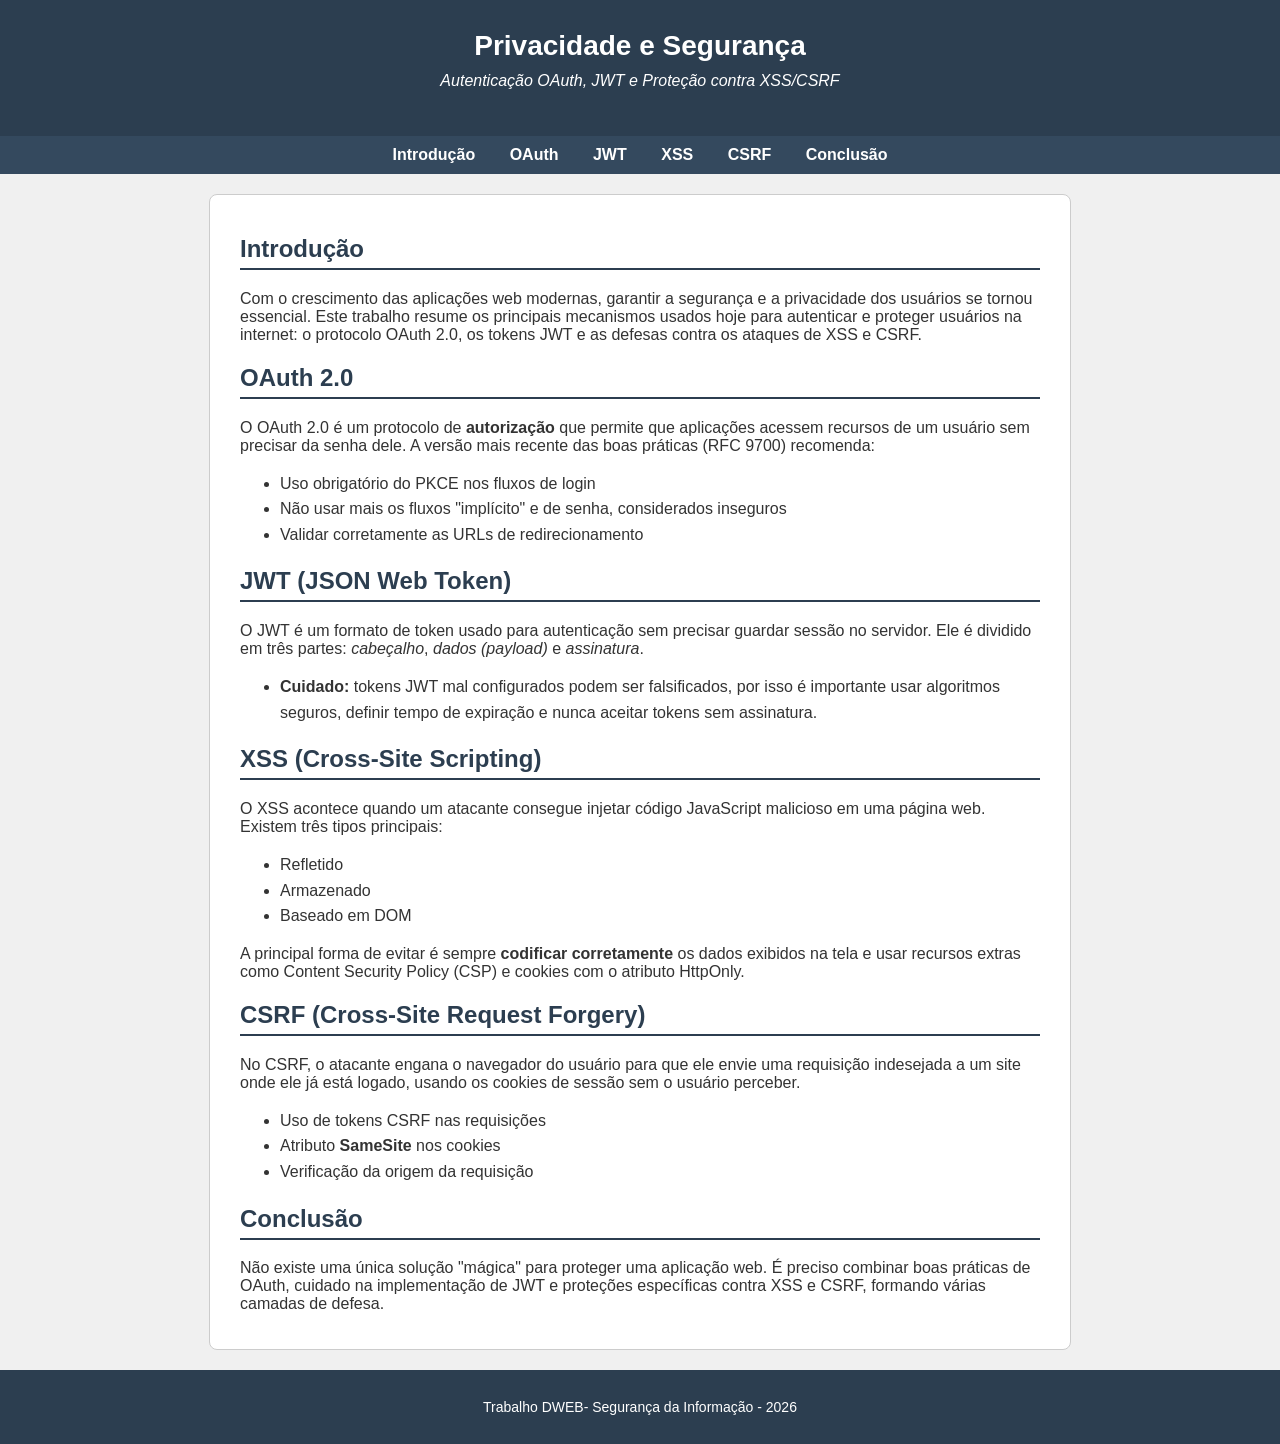
<file: Atividade3/index.html>
<!DOCTYPE html>
<html lang="pt-br">

<head>
  <meta charset="UTF-8">
  <title>Privacidade e Segurança </title>
  <link rel="stylesheet" href="style.css">
</head>

<body>

  <header>
    <h1>Privacidade e Segurança</h1>
    <p>Autenticação OAuth, JWT e Proteção contra XSS/CSRF</p>
  </header>

  <nav>
    <a href="#introducao">Introdução</a>
    <a href="#oauth">OAuth</a>
    <a href="#jwt">JWT</a>
    <a href="#xss">XSS</a>
    <a href="#csrf">CSRF</a>
    <a href="#conclusao">Conclusão</a>
  </nav>

  <div class="container">

    <h2 id="introducao">Introdução</h2>
    <p>
      Com o crescimento das aplicações web modernas, garantir a segurança e a privacidade dos usuários
      se tornou essencial. Este trabalho resume os principais mecanismos usados hoje para autenticar
      e proteger usuários na internet: o protocolo OAuth 2.0, os tokens JWT e as defesas contra os
      ataques de XSS e CSRF.
    </p>

    <h2 id="oauth">OAuth 2.0</h2>
    <p>
      O OAuth 2.0 é um protocolo de <strong>autorização</strong> que permite que aplicações acessem
      recursos de um usuário sem precisar da senha dele. A versão mais recente das boas práticas
      (RFC 9700) recomenda:
    </p>
    <ul>
      <li>Uso obrigatório do PKCE nos fluxos de login</li>
      <li>Não usar mais os fluxos "implícito" e de senha, considerados inseguros</li>
      <li>Validar corretamente as URLs de redirecionamento</li>
    </ul>

    <h2 id="jwt">JWT (JSON Web Token)</h2>
    <p>
      O JWT é um formato de token usado para autenticação sem precisar guardar sessão no servidor.
      Ele é dividido em três partes: <em>cabeçalho</em>, <em>dados (payload)</em> e <em>assinatura</em>.
    </p>
    <ul>
      <li><strong>Cuidado:</strong> tokens JWT mal configurados podem ser falsificados, por isso é importante
        usar algoritmos seguros, definir tempo de expiração e nunca aceitar tokens sem assinatura.</li>
    </ul>
    <h2 id="xss">XSS (Cross-Site Scripting)</h2>
    <p>
      O XSS acontece quando um atacante consegue injetar código JavaScript malicioso em uma página web.
      Existem três tipos principais:
    </p>
    <ul>
      <li>Refletido</li>
      <li>Armazenado</li>
      <li>Baseado em DOM</li>
    </ul>
    <p>
      A principal forma de evitar é sempre <strong>codificar corretamente</strong> os dados exibidos na tela
      e usar recursos extras como Content Security Policy (CSP) e cookies com o atributo HttpOnly.
    </p>

    <h2 id="csrf">CSRF (Cross-Site Request Forgery)</h2>
    <p>
      No CSRF, o atacante engana o navegador do usuário para que ele envie uma requisição indesejada
      a um site onde ele já está logado, usando os cookies de sessão sem o usuário perceber.
    </p>
    <ul>
      <li>Uso de tokens CSRF nas requisições</li>
      <li>Atributo <strong>SameSite</strong> nos cookies</li>
      <li>Verificação da origem da requisição</li>
    </ul>

    <h2 id="conclusao">Conclusão</h2>
    <p>
      Não existe uma única solução "mágica" para proteger uma aplicação web. É preciso combinar boas práticas
      de OAuth, cuidado na implementação de JWT e proteções específicas contra XSS e CSRF, formando várias
      camadas de defesa.
    </p>
    <!---->
  </div>

  <footer>
    <p>Trabalho DWEB- Segurança da Informação - 2026</p>
  </footer>

</body>

</html>
</file>
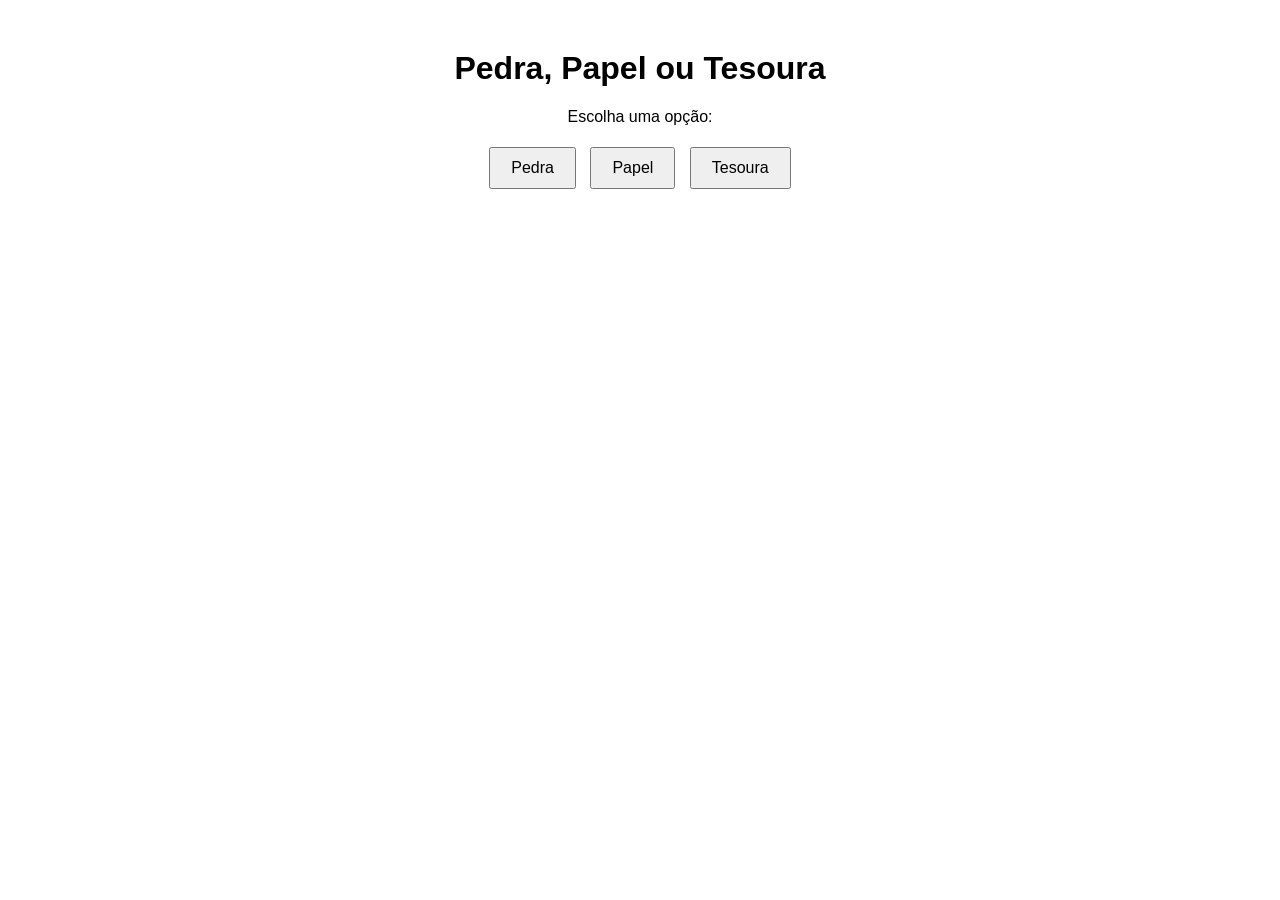
<file: Atividade7/index.html>
<!DOCTYPE html>
<html lang="pt-BR">
<head>
    <meta charset="UTF-8">
    <title>Pedra, Papel ou Tesoura</title>
    <style>
        body {
            font-family: Arial, sans-serif;
            text-align: center;
            margin-top: 50px;
        }
        button {
            padding: 10px 20px;
            font-size: 16px;
            margin: 5px;
            cursor: pointer;
        }
        #resultado {
            margin-top: 20px;
            font-size: 18px;
            font-weight: bold;
        }
    </style>
</head>
<body>

    <h1>Pedra, Papel ou Tesoura</h1>
    <p>Escolha uma opção:</p>

    <button onclick="jogar('pedra')">Pedra</button>
    <button onclick="jogar('papel')">Papel</button>
    <button onclick="jogar('tesoura')">Tesoura</button>

    <div id="resultado"></div>

    <script>
        function jogar(escolhaUsuario) {
         
            let random = Math.random();
            let escolhaComputador = "";

            
            if (random < 0.33) {
                escolhaComputador = "pedra";
            } else if (random < 0.66) {
                escolhaComputador = "papel";
            } else {
                escolhaComputador = "tesoura";
            }

           
            let mensagem = "Você escolheu: " + escolhaUsuario + "<br>";
            mensagem += "O computador escolheu: " + escolhaComputador + "<br><br>";

            if (escolhaUsuario === escolhaComputador) {
                mensagem += "Empate!";
            } 
            else if (
                (escolhaUsuario === "pedra" && escolhaComputador === "tesoura") ||
                (escolhaUsuario === "tesoura" && escolhaComputador === "papel") ||
                (escolhaUsuario === "papel" && escolhaComputador === "pedra")
            ) {
                if (escolhaUsuario === "pedra") mensagem += "Pedra quebra tesoura. Você venceu!";
                if (escolhaUsuario === "tesoura") mensagem += "Tesoura corta papel. Você venceu!";
                if (escolhaUsuario === "papel") mensagem += "Papel cobre a pedra. Você venceu!";
            } 
            else {
                if (escolhaComputador === "pedra") mensagem += "Pedra quebra tesoura. O computador venceu!";
                if (escolhaComputador === "tesoura") mensagem += "Tesoura corta papel. O computador venceu!";
                if (escolhaComputador === "papel") mensagem += "Papel cobre a pedra. O computador venceu!";
            }

            document.getElementById("resultado").innerHTML = mensagem;
        }
    </script>

</body>
</html>
</file>
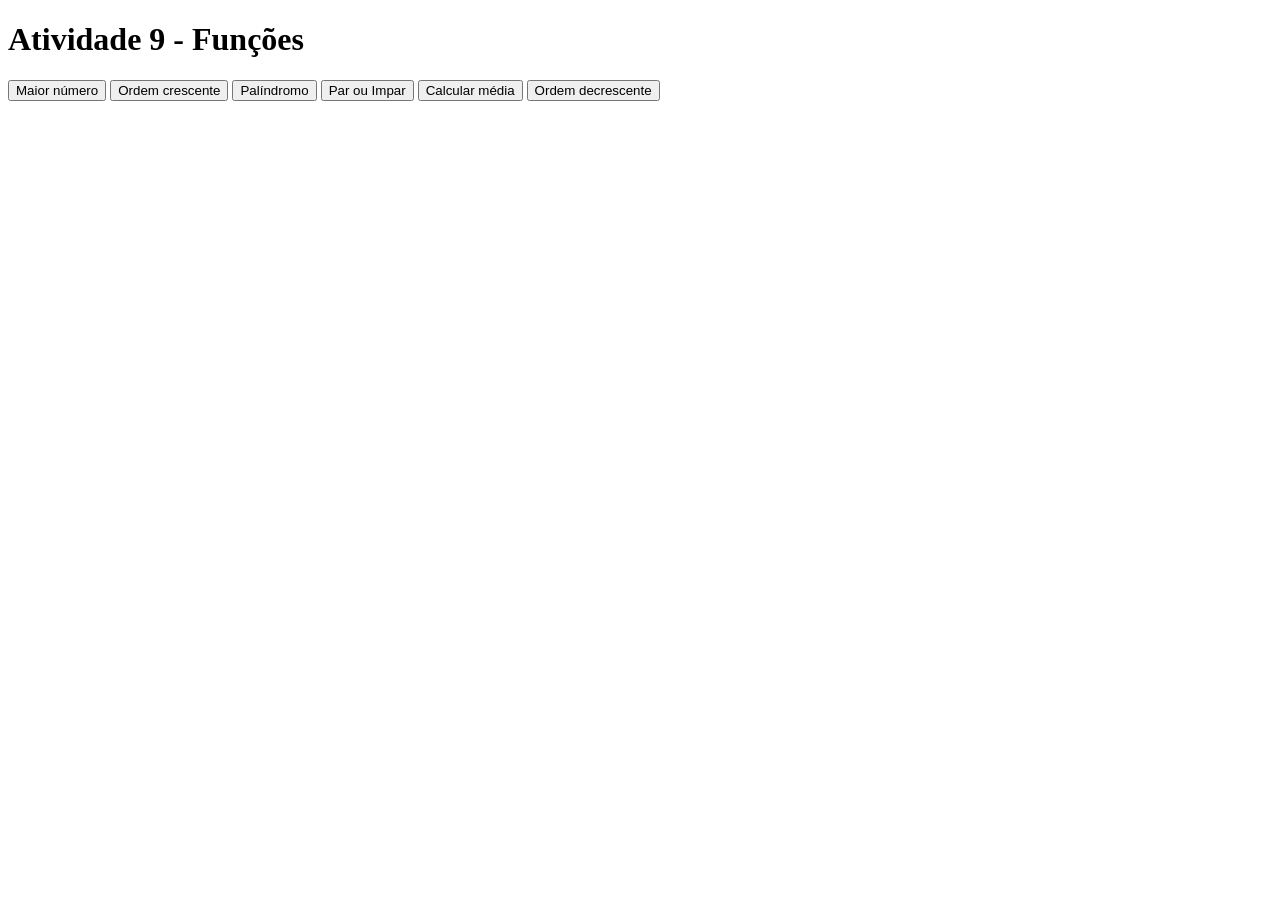
<file: Atividade9/index.html>
<!DOCTYPE html>
<html lang="pt-br">
<head>
    <meta charset="UTF-8">
    <meta name="viewport" content="width=device-width, initial-scale=1.0">
    <title>Atividade 9</title>
</head>
<body>

    <h1>Atividade 9 - Funções</h1>

    <button onclick="maiorNumero()">Maior número</button>

    <button onclick="ordenarNumeros()">Ordem crescente</button>

    <button onclick="verificarPalindromo()">Palíndromo</button>

    <button onclick="verificarParImpar()">Par ou Impar</button>

    <button onclick="calcularMedia()">Calcular média</button>

    <button onclick="ordemDecrescente()">Ordem decrescente</button>

    <script src="script.js"></script>

    
</body>
</html>
</file>
<file: Atividade3/style.css>
body {
  font-family: Arial, Helvetica, sans-serif;
  background-color: #f0f0f0;
  color: #333333;
  margin: 0;
  padding: 0;
}

header {
  background-color: #2c3e50;
  color: white;
  text-align: center;
  padding: 30px 10px;
}

header h1 {
  margin: 0;
  font-size: 28px;
}

header p {
  margin-top: 10px;
  font-style: italic;
}

nav {
  background-color: #34495e;
  text-align: center;
  padding: 10px;
}

nav a {
  color: white;
  margin: 0 15px;
  text-decoration: none;
  font-weight: bold;
}

nav a:hover {
  text-decoration: underline;
}

.container {
  max-width: 800px;
  margin: 20px auto;
  background-color: white;
  padding: 20px 30px;
  border: 1px solid #cccccc;
  border-radius: 8px;
}

h2 {
  color: #2c3e50;
  border-bottom: 2px solid #2c3e50;
  padding-bottom: 5px;
}

ul {
  line-height: 1.6;
}

footer {
  text-align: center;
  padding: 15px;
  margin-top: 20px;
  background-color: #2c3e50;
  color: white;
  font-size: 14px;
}
</file>
